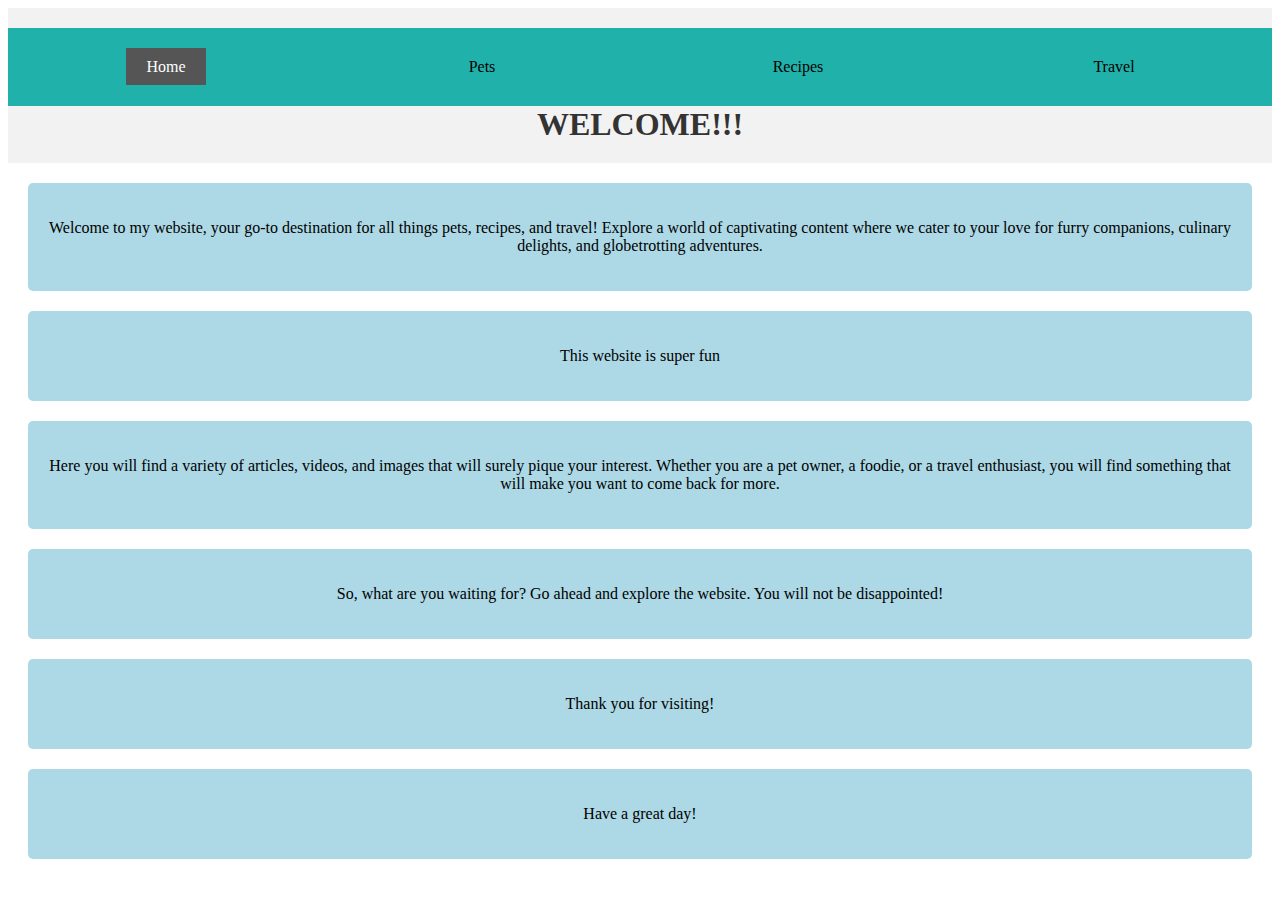
<file: index.html>
<!DOCTYPE html>
<html lang="en">
<head>
    <meta charset="UTF-8">
    <meta name="viewport" content="width=device-width, initial-scale=1.0">
    <link rel="stylesheet" href="css/style.css">
    <title>Index</title>
</head>
<body>
    <a class="skip-link" href = "#main">Skip to Main Content</a>
    <header>
        <nav class="navbar">
            <ul class="nav-list">
                <li><a href ="index.html" class="active">Home</a></li>
                <li><a href="pets.html">Pets</a></li>
                <li><a href="recipe.html">Recipes</a></li>
                <li><a href="travel.html">Travel</a></li>
            </ul>
        </nav>
        <h1>WELCOME!!!</h1>

    </header>
    <main id="main">
        <div class="grid-item">
            <p>Welcome to my website, your go-to destination for all things pets, recipes, and travel! Explore a world of captivating content where we cater to your love for furry companions, culinary delights, and globetrotting adventures.</p>
        </div>
        <div class="grid-item">
            <p>This website is super fun</p>
        </div>
        <div class="grid-item">
            <p>Here you will find a variety of articles, videos, and images that will surely pique your interest. Whether you are a pet owner, a foodie, or a travel enthusiast, you will find something that will make you want to come back for more. </p>
        </div>
        <div class="grid-item">
            <p>So, what are you waiting for? Go ahead and explore the website. You will not be disappointed!</p>
        </div>
        <div class="grid-item">
            <p>Thank you for visiting!</p>
        </div>
        <div class="grid-item">
            <p>Have a great day!</p>
        </div>
        </main>
</body>
</html>
</file>
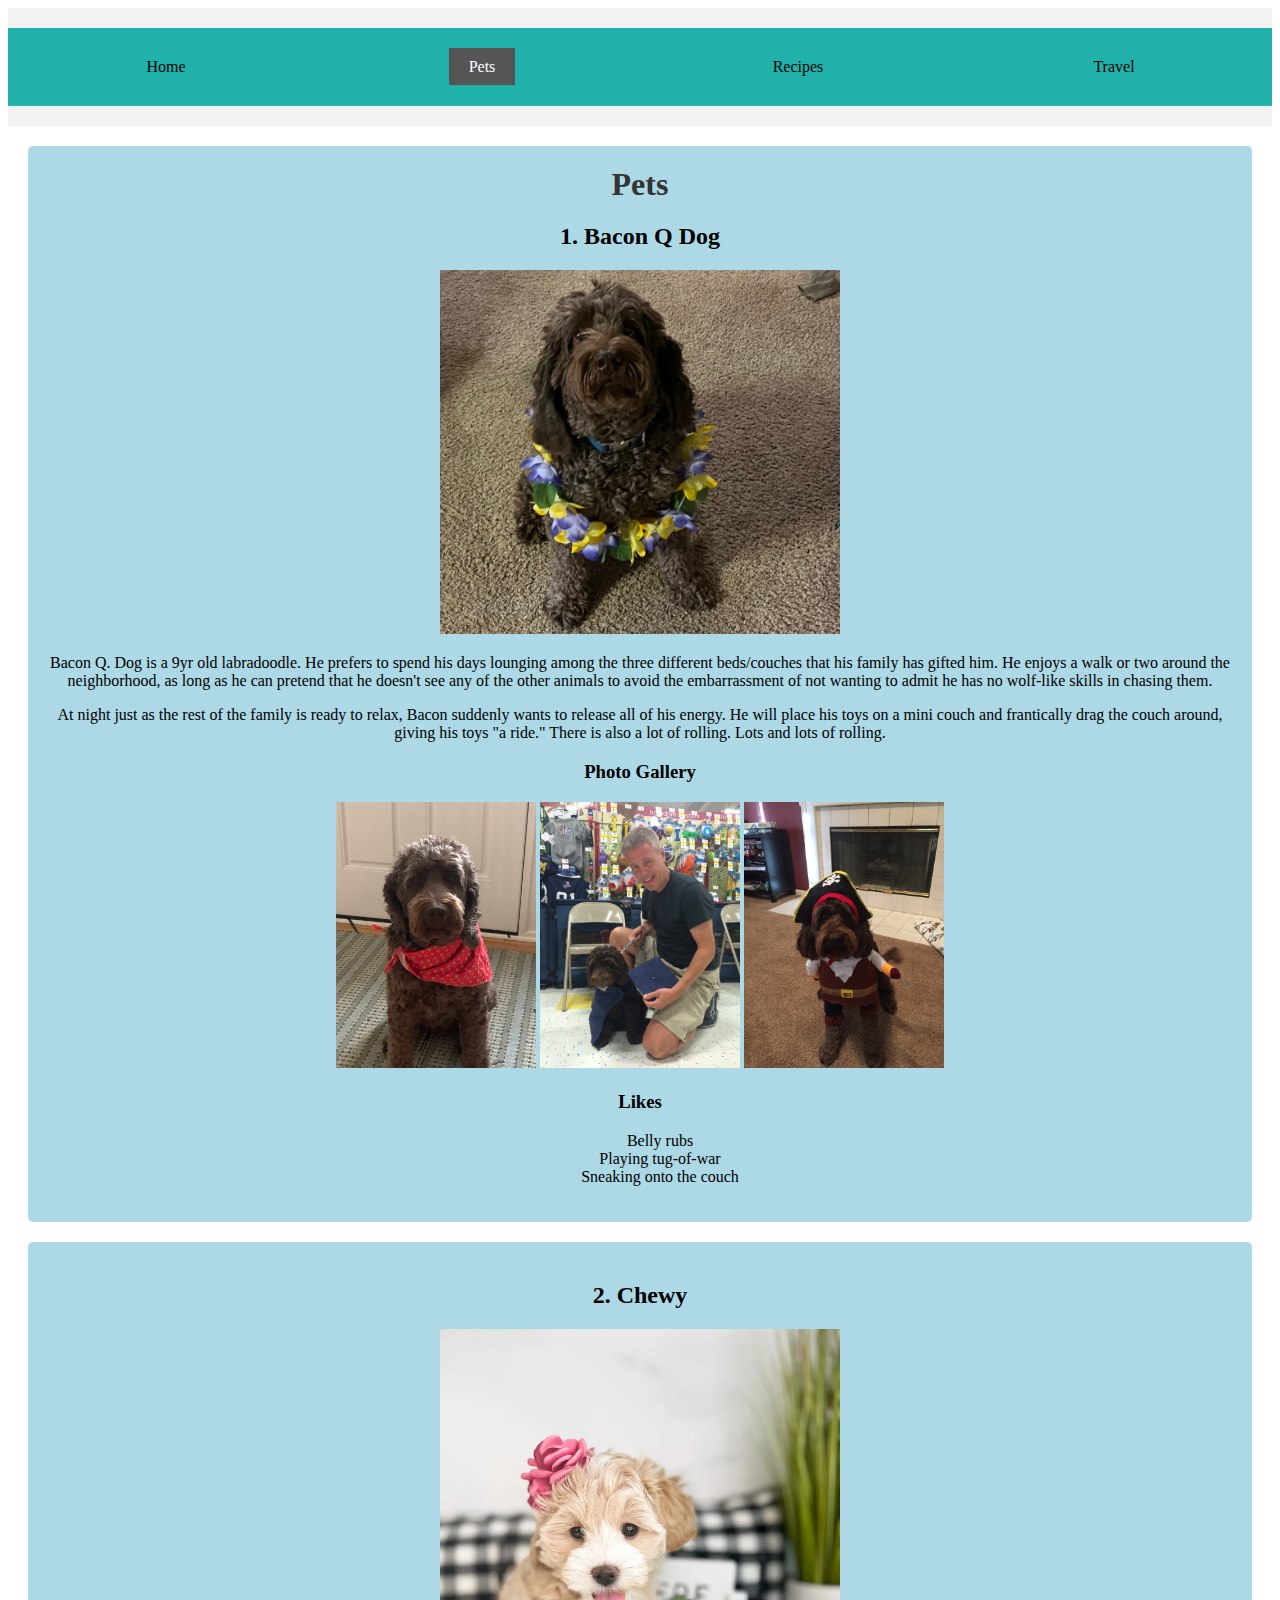
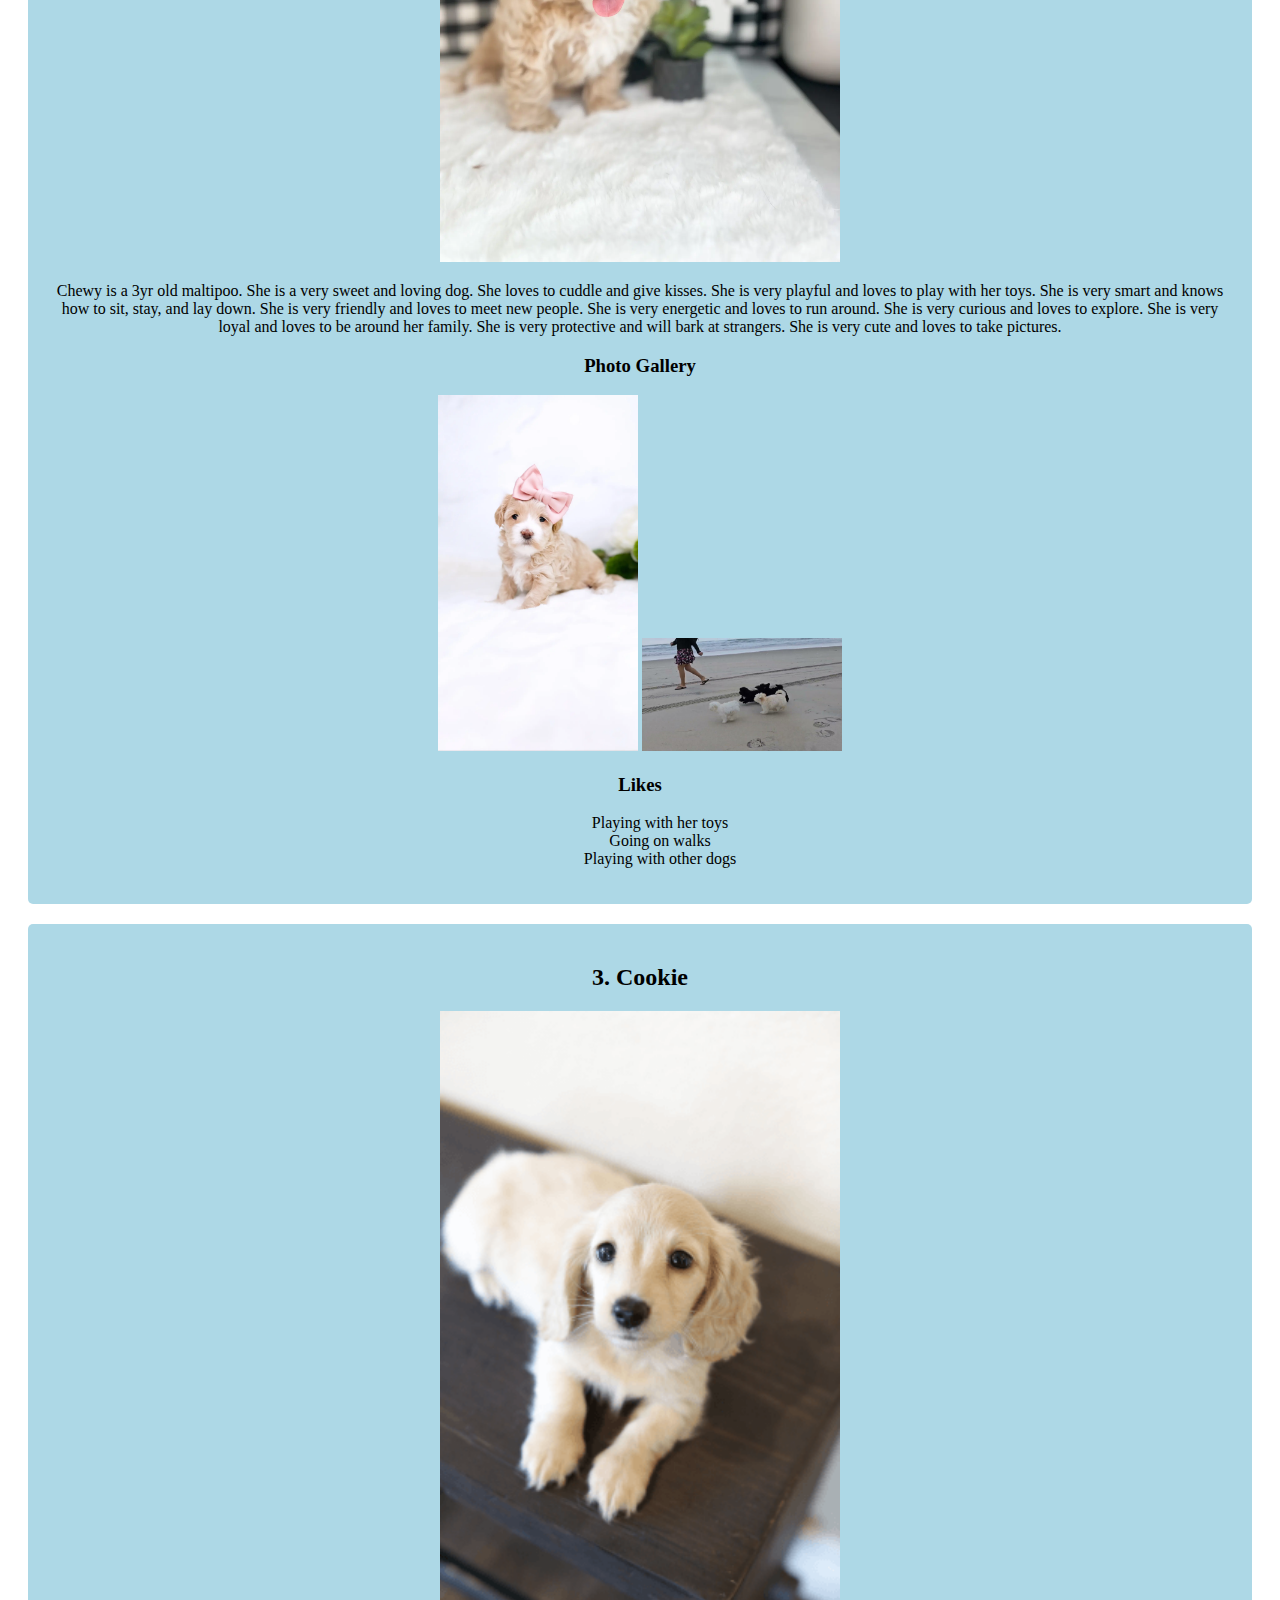
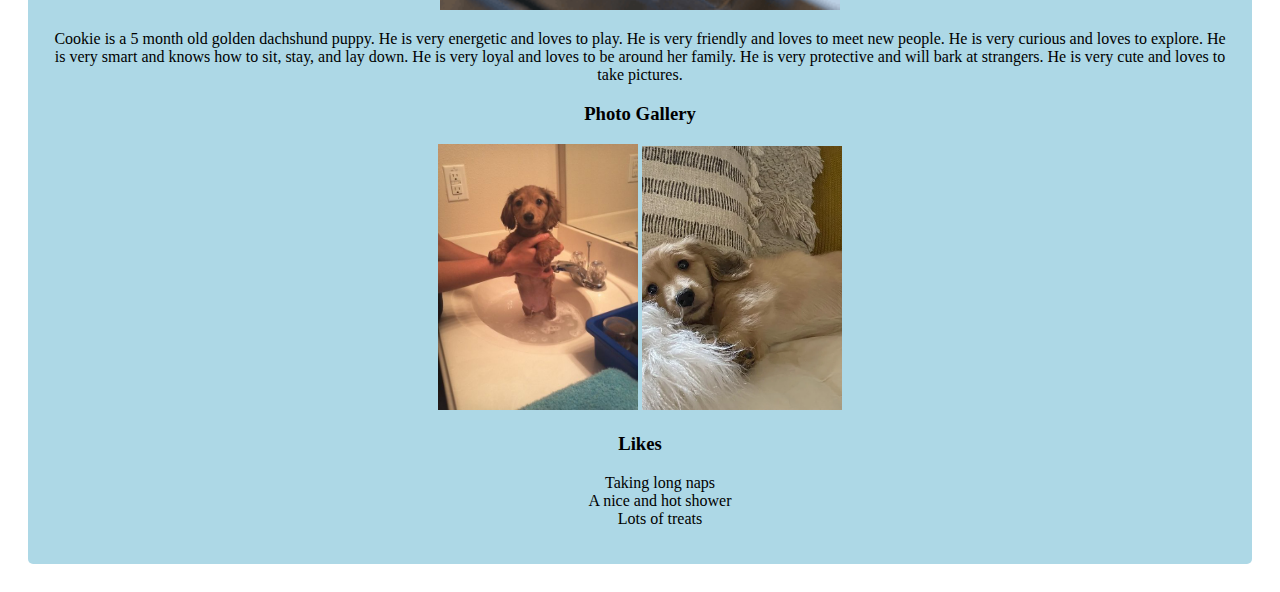
<file: pets.html>
<!DOCTYPE html>
<html lang="en">
<head>
    <meta charset="UTF-8">
    <meta name="viewport" content="width=device-width, initial-scale=1.0">
    <link rel="stylesheet" href="css/style.css">
    <title>Pets</title>
</head>
<body>
    <a class="skip-link" href = "#main">Skip to Main Content</a>
    <header>
        <nav class="navbar">
            <ul class="nav-list">
                <li><a href="index.html">Home</a></li>
                <li><a href="pets.html" class="active">Pets</a></li>
                <li><a href="recipe.html">Recipes</a></li>
                <li><a href="travel.html">Travel</a></li>
            </ul>
        </nav>
    </header>
    <main id="main">
        <div class="pet-info">
            <h1>Pets</h1>
            <div class="pet">
                <h2>1. Bacon Q Dog</h2>
                <img src="images/bacon.jpg" width="400" alt="Brown labradoodle wearing colorful lei">
                <p>Bacon Q. Dog is a 9yr old labradoodle. He prefers to spend his days lounging among the three different beds/couches that his family has gifted him. He enjoys a walk or two around the neighborhood, as long as he can pretend that he doesn't see any of the other animals to avoid the embarrassment of not wanting to admit he has no wolf-like skills in chasing them.</p> 
                <p>At night just as the rest of the family is ready to relax, Bacon suddenly wants to release all of his energy. He will place his toys on a mini couch and frantically drag the couch around, giving his toys "a ride." There is also a lot of rolling. Lots and lots of rolling.</p>
                <h3>Photo Gallery</h3>
                <img src="images/bacon_bandana.JPG" width="200" alt="Brown labradoodle wearing an orange bandana">
                <img src="images/bacon_graduation.JPG" width="200" alt="Small labradoodle puppy wearing a graduation cap and gown">
                <img src="images/bacon_halloween.JPG" width="200" alt="Brown labradoodle wearing a pirate costume">
                <h3>Likes</h3>
                <ul>
                    <li>Belly rubs</li>
                    <li>Playing tug-of-war</li>
                    <li>Sneaking onto the couch</li>
                </ul>
            </div>
        </div>

        <div class="pet-info">
            <div class="pet">
                <h2>2. Chewy</h2>
                <img src="images/chewy.webp" width="400" alt="White and brown dog with a pink bow on her head">
                <p>Chewy is a 3yr old maltipoo. She is a very sweet and loving dog. She loves to cuddle and give kisses. She is very playful and loves to play with her toys. She is very smart and knows how to sit, stay, and lay down. She is very friendly and loves to meet new people. She is very energetic and loves to run around. She is very curious and loves to explore. She is very loyal and loves to be around her family. She is very protective and will bark at strangers. She is very cute and loves to take pictures.</p>
                <h3>Photo Gallery</h3>
                <img src="images/chewy_bow.jpg" width="200" alt="White and brown dog with a pink bow on her head">
                <img src="images/chewy_beach.jpg" width="200" alt="White and brown dog wearing a pink bow on her head at the beach">
                <h3>Likes</h3>
                <ul>
                    <li>Playing with her toys</li>
                    <li>Going on walks</li>
                    <li>Playing with other dogs</li>
                </ul>
            </div>
        </div>

        <div class="pet-info">
            <div class="pet">
                <h2>3. Cookie</h2>
                <img src="images/golden_dachshund.png" width="400" alt="A 5 month old golden dachshund puppy">
                <p>Cookie is a 5 month old golden dachshund puppy. He is very energetic and loves to play. He is very friendly and loves to meet new people. He is very curious and loves to explore. He is very smart and knows how to sit, stay, and lay down. He is very loyal and loves to be around her family. He is very protective and will bark at strangers. He is very cute and loves to take pictures.</p>
                <h3>Photo Gallery</h3>
                <img src="images/golden_bath.jpg" width="200" alt="White and brown dog with a pink bow on her head">
                <img src="images/golden_sleep.webp" width="200" alt="White and brown dog wearing a pink bow on her head at the beach">
                <h3>Likes</h3>
                <ul>
                    <li>Taking long naps</li>
                    <li>A nice and hot shower</li>
                    <li>Lots of treats</li>
                </ul>
            </div>
        </div>
    </main>
</body>
</html>
</file>
<file: css/style.css>
body {
    background-color: white;
}

.skip-link {
  position: fixed;
  left: -9999px; 
  opacity: 0;
}

.skip-link:focus {
  position: static; 
  left: auto;
  opacity: 1;
  background-color: #000;
  color: #fff;
  padding: 10px;
  z-index: 1000;
  text-decoration: none;
}

.navbar {
    background-color: lightseagreen;
    padding: 10px 0;
    
  }
  
  .nav-list {
    list-style-type: none;
    margin: 0;
    padding: 0;
    display: grid;
    grid-template-columns : 1fr 1fr 1fr 1fr;
  }
  
  .nav-list li {
      margin: 20px;
  }
  
  .nav-list li a {
    color: black;
    text-decoration: none;
    padding: 10px 20px;
  }
  
  .nav-list li a:hover {
    background-color: #555;
  }
  
  .nav-list li a.active {
    background-color: #555;
  }

  nav ul li a.active {
    background-color: #333;
    color: #fff;
  }

  header {
    text-align: center;
    background-color: #f2f2f2;
    padding: 20px 0;
}

h1 {
    margin: 0;
    color: #333;
}

#main {
    display: grid;
    grid-template-columns: 1fr;
    grid-gap: 20px;
    padding: 20px;
}

#main > div {
    background-color: lightblue;
    padding: 20px;
    border-radius: 5px;
    text-align: center;
}

ul {
    list-style-type: none;
}

ol {
    list-style-type: none;
}

.grid-container {
    display: flex;
    justify-content: space-between;
}

.grid {
    flex: 3;
    border: 3px solid lightseagreen;
    padding: 20px;
}
</file>
